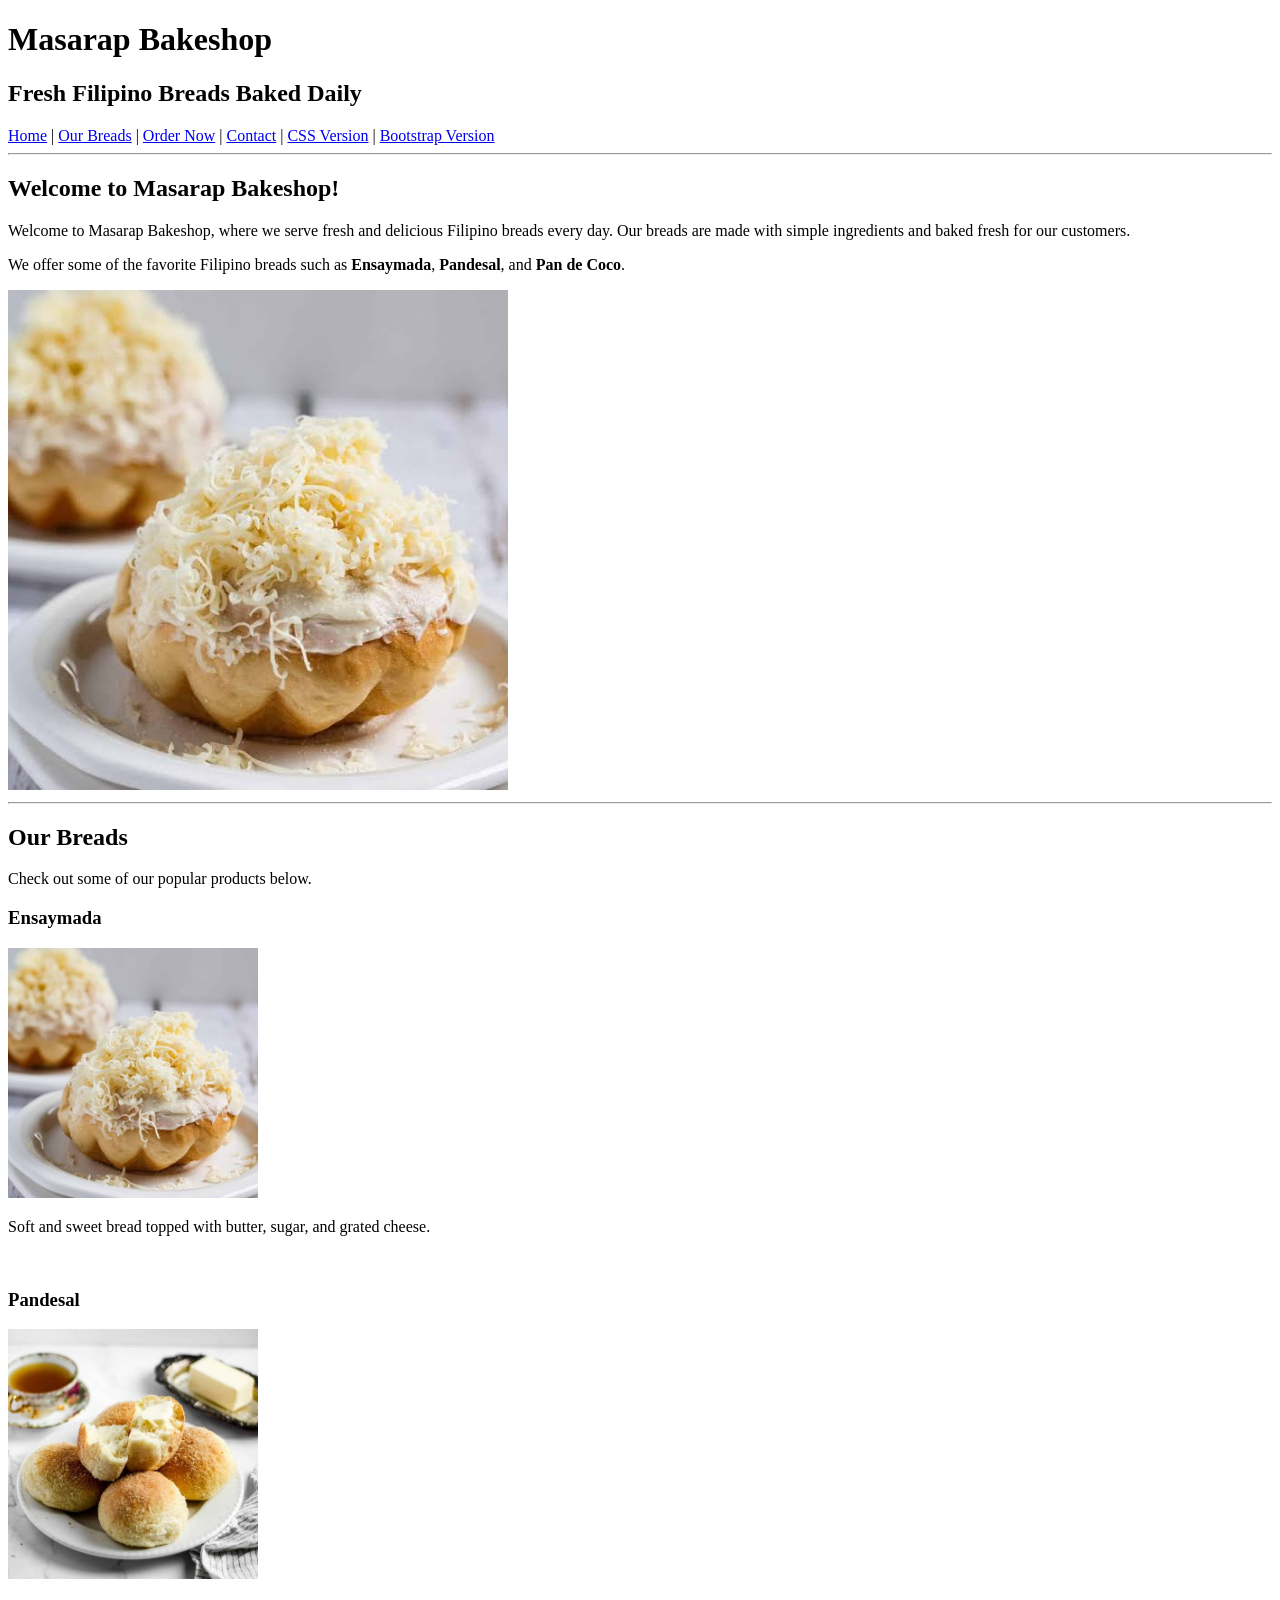
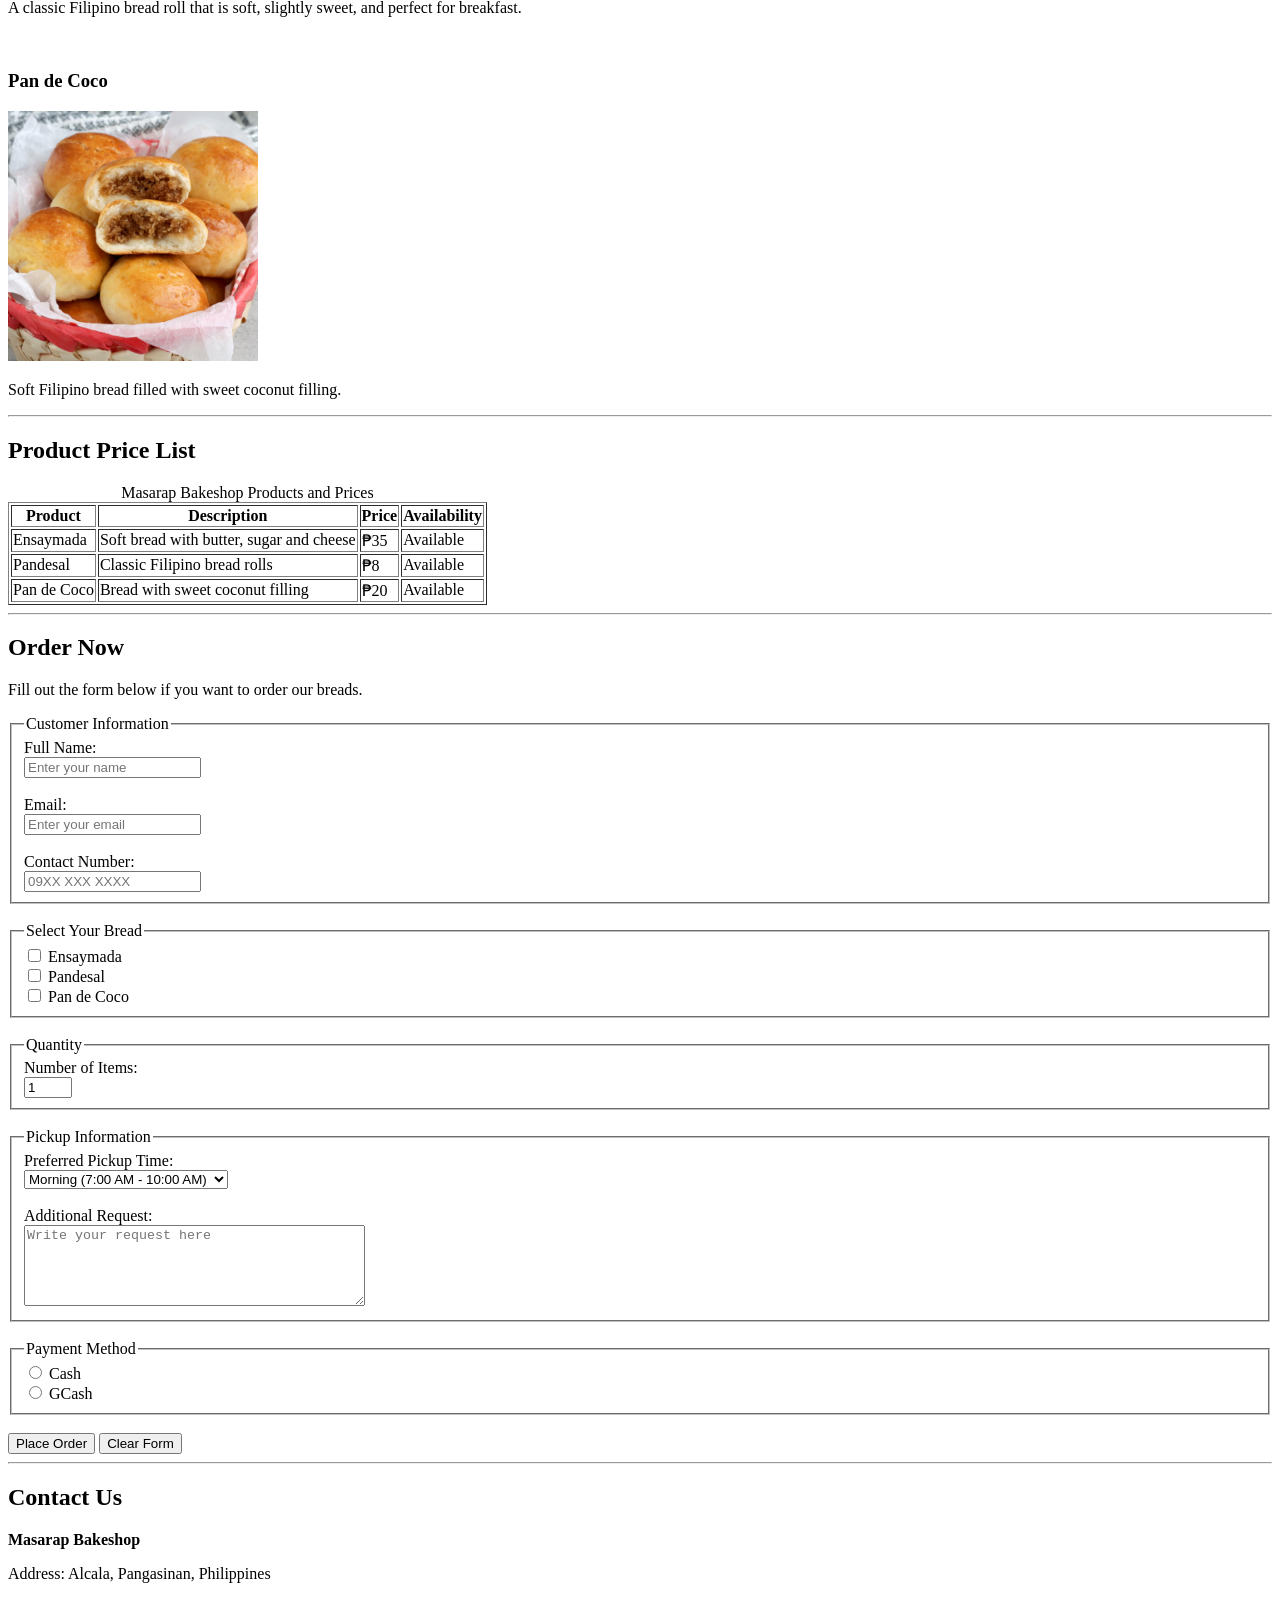
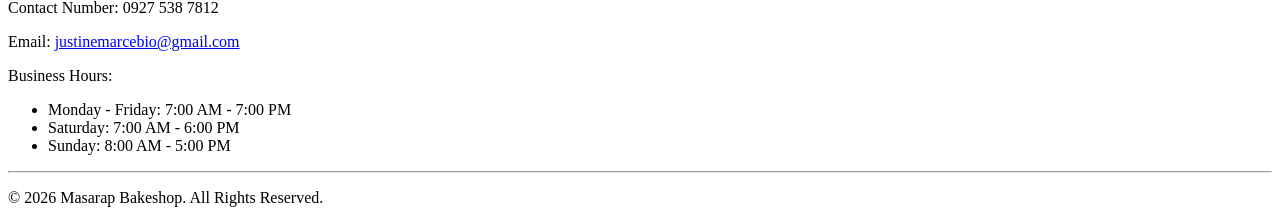
<file: index.html>
<!DOCTYPE html>
<html lang="en">

<head>
    <meta charset="UTF-8">
    <title>Masarap Bakeshop</title>
</head>

<body>

    <!-- HEADER -->
    <header>

        <h1>Masarap Bakeshop</h1>

        <h2>Fresh Filipino Breads Baked Daily</h2>

        <nav>
            <a href="#home">Home</a> |
            <a href="#products">Our Breads</a> |
            <a href="#order">Order Now</a> |
            <a href="#contact">Contact</a> |
            <a href="landing-css.html">CSS Version</a> |
            <a href="landing-bootstrap.html">Bootstrap Version</a>
        </nav>

    </header>

    <hr>

    <!-- HOME SECTION -->

    <div id="home">

        <h2>Welcome to Masarap Bakeshop!</h2>

        <p>
            Welcome to Masarap Bakeshop, where we serve fresh and delicious
            Filipino breads every day. Our breads are made with simple
            ingredients and baked fresh for our customers.
        </p>

        <p>
            We offer some of the favorite Filipino breads such as
            <strong>Ensaymada</strong>, <strong>Pandesal</strong>, and
            <strong>Pan de Coco</strong>.
        </p>

        <img src="images/product1.jpg"
             alt="Fresh Filipino bread"
             width="500">

    </div>

    <hr>

    <!-- PRODUCTS SECTION -->

    <div id="products">

        <h2>Our Breads</h2>

        <p>
            Check out some of our popular products below.
        </p>

        <!-- PRODUCT 1 -->

        <div>

            <h3>Ensaymada</h3>

            <img src="images/product1.jpg"
                 alt="Ensaymada"
                 width="250">

            <p>
                Soft and sweet bread topped with butter, sugar,
                and grated cheese.
            </p>

        </div>

        <br>

        <!-- PRODUCT 2 -->

        <div>

            <h3>Pandesal</h3>

            <img src="images/product2.jpg"
                 alt="Pandesal"
                 width="250">

            <p>
                A classic Filipino bread roll that is soft,
                slightly sweet, and perfect for breakfast.
            </p>

        </div>

        <br>

        <!-- PRODUCT 3 -->

        <div>

            <h3>Pan de Coco</h3>

            <img src="images/product3.jpg"
                 alt="Pan de Coco"
                 width="250">

            <p>
                Soft Filipino bread filled with sweet coconut filling.
            </p>

        </div>

    </div>

    <hr>

    <!-- PRICE TABLE -->

    <div>

        <h2>Product Price List</h2>

        <table border="1">

            <caption>
                Masarap Bakeshop Products and Prices
            </caption>

            <thead>

                <tr>
                    <th>Product</th>
                    <th>Description</th>
                    <th>Price</th>
                    <th>Availability</th>
                </tr>

            </thead>

            <tbody>

                <tr>
                    <td>Ensaymada</td>
                    <td>Soft bread with butter, sugar and cheese</td>
                    <td>₱35</td>
                    <td>Available</td>
                </tr>

                <tr>
                    <td>Pandesal</td>
                    <td>Classic Filipino bread rolls</td>
                    <td>₱8</td>
                    <td>Available</td>
                </tr>

                <tr>
                    <td>Pan de Coco</td>
                    <td>Bread with sweet coconut filling</td>
                    <td>₱20</td>
                    <td>Available</td>
                </tr>

            </tbody>

        </table>

    </div>

    <hr>

    <!-- ORDER SECTION -->

    <div id="order">

        <h2>Order Now</h2>

        <p>
            Fill out the form below if you want to order our breads.
        </p>

        <form action="#" method="post">

            <!-- PERSONAL INFORMATION -->

            <fieldset>

                <legend>Customer Information</legend>

                <label for="name">Full Name:</label>

                <br>

                <input type="text"
                       id="name"
                       name="name"
                       placeholder="Enter your name">

                <br><br>

                <label for="email">Email:</label>

                <br>

                <input type="email"
                       id="email"
                       name="email"
                       placeholder="Enter your email">

                <br><br>

                <label for="phone">Contact Number:</label>

                <br>

                <input type="tel"
                       id="phone"
                       name="phone"
                       placeholder="09XX XXX XXXX">

            </fieldset>

            <br>

            <!-- BREAD SELECTION -->

            <fieldset>

                <legend>Select Your Bread</legend>

                <input type="checkbox"
                       id="ensaymada"
                       name="bread"
                       value="Ensaymada">

                <label for="ensaymada">
                    Ensaymada
                </label>

                <br>

                <input type="checkbox"
                       id="pandesal"
                       name="bread"
                       value="Pandesal">

                <label for="pandesal">
                    Pandesal
                </label>

                <br>

                <input type="checkbox"
                       id="pandecoco"
                       name="bread"
                       value="Pan de Coco">

                <label for="pandecoco">
                    Pan de Coco
                </label>

            </fieldset>

            <br>

            <!-- QUANTITY -->

            <fieldset>

                <legend>Quantity</legend>

                <label for="quantity">
                    Number of Items:
                </label>

                <br>

                <input type="number"
                       id="quantity"
                       name="quantity"
                       min="1"
                       max="50"
                       value="1">

            </fieldset>

            <br>

            <!-- PICKUP TIME -->

            <fieldset>

                <legend>Pickup Information</legend>

                <label for="pickup">
                    Preferred Pickup Time:
                </label>

                <br>

                <select id="pickup" name="pickup">

                    <option value="morning">
                        Morning (7:00 AM - 10:00 AM)
                    </option>

                    <option value="afternoon">
                        Afternoon (1:00 PM - 5:00 PM)
                    </option>

                    <option value="evening">
                        Evening (5:00 PM - 7:00 PM)
                    </option>

                </select>

                <br><br>

                <label for="message">
                    Additional Request:
                </label>

                <br>

                <textarea id="message"
                          name="message"
                          rows="5"
                          cols="40"
                          placeholder="Write your request here"></textarea>

            </fieldset>

            <br>

            <!-- PAYMENT -->

            <fieldset>

                <legend>Payment Method</legend>

                <input type="radio"
                       id="cash"
                       name="payment"
                       value="Cash">

                <label for="cash">
                    Cash
                </label>

                <br>

                <input type="radio"
                       id="gcash"
                       name="payment"
                       value="GCash">

                <label for="gcash">
                    GCash
                </label>

            </fieldset>

            <br>

            <!-- BUTTONS -->

            <input type="submit" value="Place Order">

            <input type="reset" value="Clear Form">

        </form>

    </div>

    <hr>

    <!-- CONTACT SECTION -->

    <div id="contact">

        <h2>Contact Us</h2>

        <p>
            <strong>Masarap Bakeshop</strong>
        </p>

        <p>
            Address: Alcala, Pangasinan, Philippines
        </p>

        <p>
            Contact Number: 0927 538 7812
        </p>

        <p>
            Email:
            <a href="mailto:justinemarcebio@gmail.com">
                justinemarcebio@gmail.com
            </a>
        </p>

        <p>
            Business Hours:
        </p>

        <ul>
            <li>Monday - Friday: 7:00 AM - 7:00 PM</li>
            <li>Saturday: 7:00 AM - 6:00 PM</li>
            <li>Sunday: 8:00 AM - 5:00 PM</li>
        </ul>

    </div>

    <hr>

    <!-- FOOTER -->

    <footer>

        <p>
            &copy; 2026 Masarap Bakeshop. All Rights Reserved.
        </p>

    </footer>

</body>
</html>
</file>
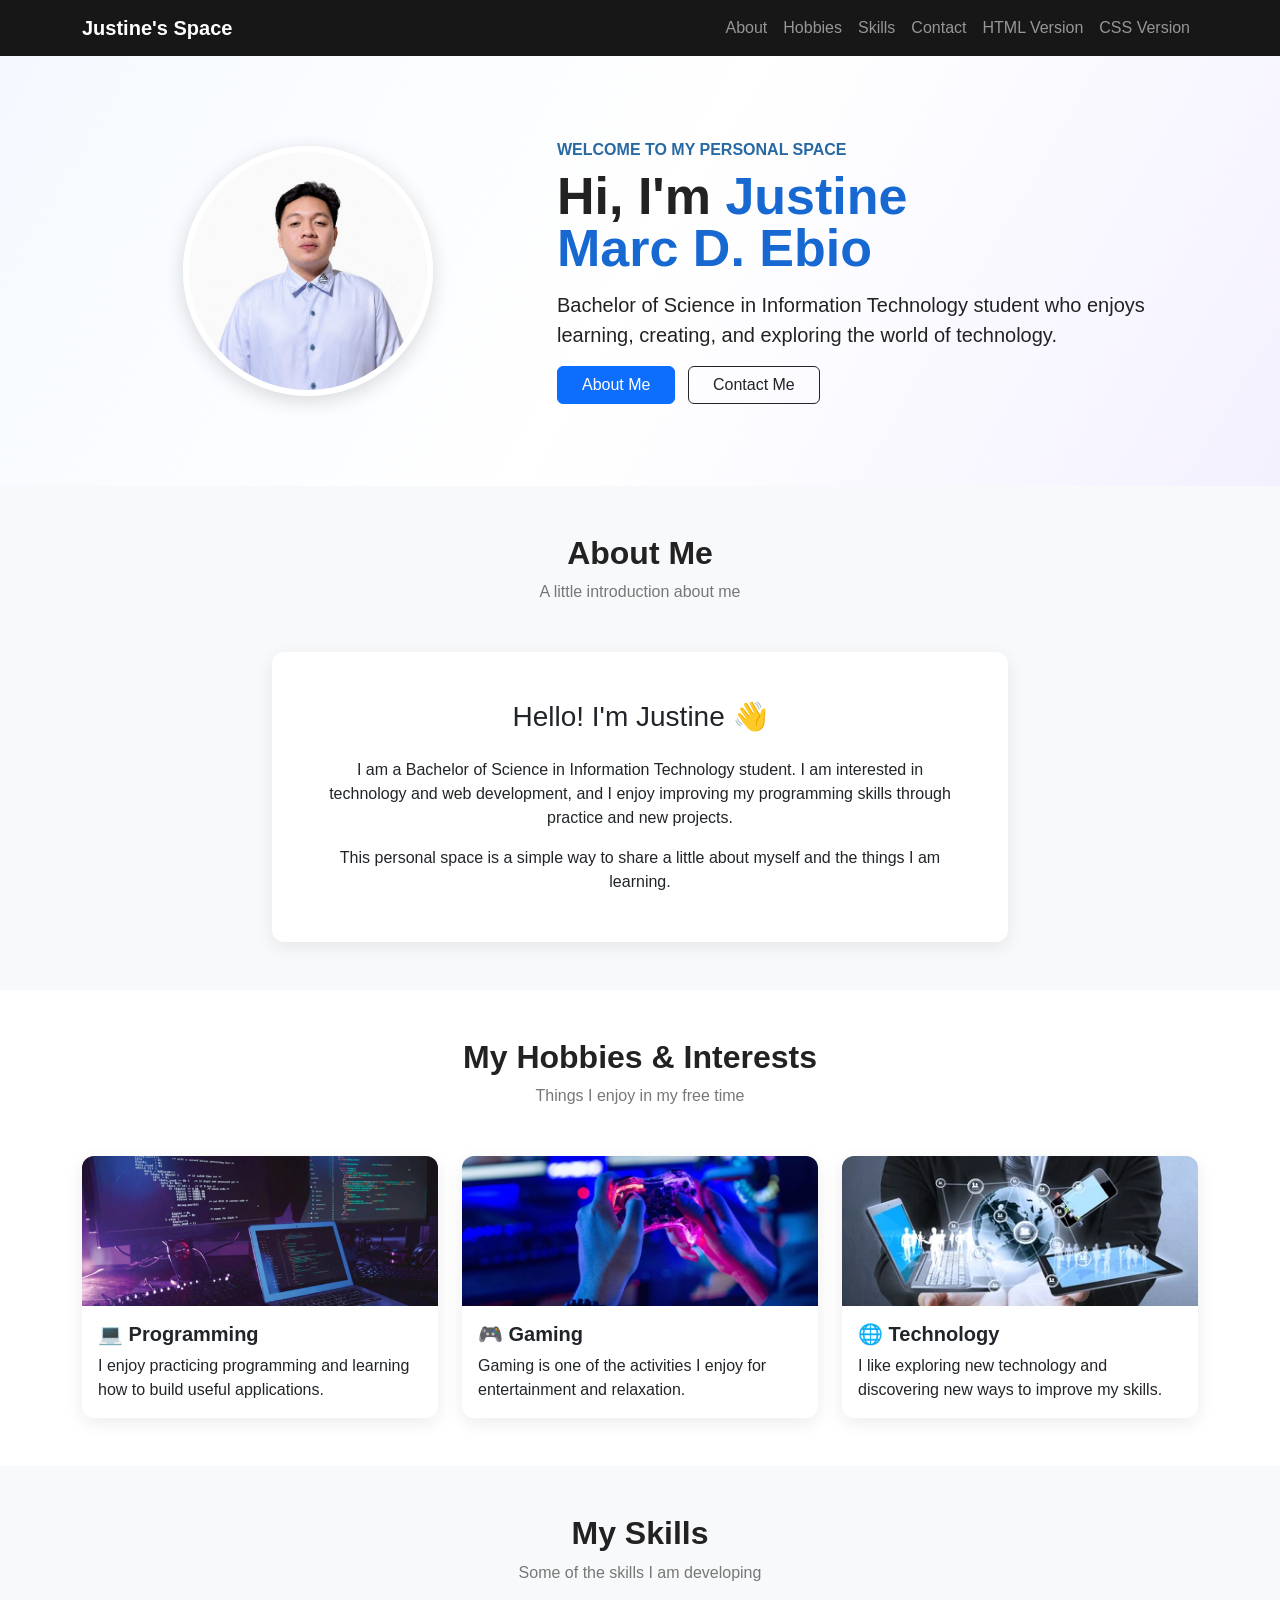
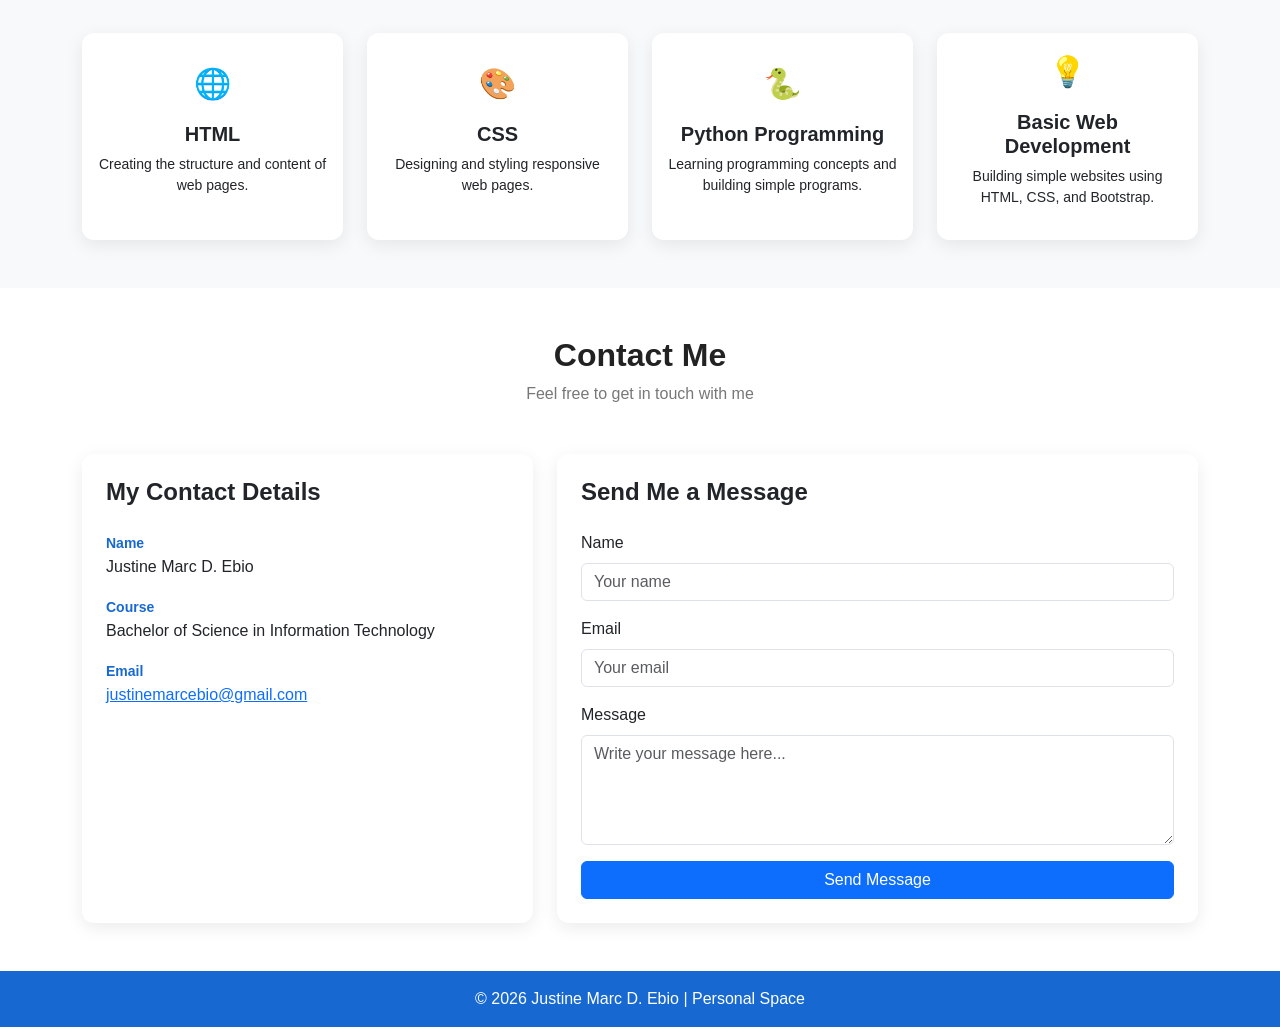
<file: landing-bootstrap.html>
<!DOCTYPE html>
<html lang="en">

<head>
    <meta charset="UTF-8">
    <meta name="viewport" content="width=device-width, initial-scale=1.0">

    <title>Justine Marc D. Ebio | Personal Space</title>

    <!-- Bootstrap CSS -->
    <link href="https://cdn.jsdelivr.net/npm/bootstrap@5.3.3/dist/css/bootstrap.min.css" rel="stylesheet">

    <style>
        body {
            font-family: Arial, sans-serif;
            background-color: #f8f9fa;
            color: #222;
        }

        html {
            scroll-behavior: smooth;
        }

        .navbar {
            background-color: #171717 !important;
        }

        .navbar-brand {
            font-weight: bold;
        }

        .hero {
            background: linear-gradient(120deg, #f5f9ff, #ffffff, #f4f1ff);
            min-height: 430px;
            display: flex;
            align-items: center;
        }

        .profile-img {
            width: 250px;
            height: 250px;
            object-fit: cover;
            border-radius: 50%;
            border: 6px solid white;
            box-shadow: 0 5px 20px rgba(0, 0, 0, 0.15);
        }

        .welcome {
            color: #2869a3;
            font-weight: bold;
            text-transform: uppercase;
        }

        .hero h1 {
            font-size: 52px;
            font-weight: 800;
            line-height: 1;
        }

        .hero h1 span {
            color: #1769d1;
        }

        .section-title {
            font-weight: bold;
        }

        .section-subtitle {
            color: #777;
        }

        .custom-card {
            border: none;
            border-radius: 12px;
            box-shadow: 0 5px 18px rgba(0, 0, 0, 0.08);
        }

        .hobby-img {
            height: 150px;
            object-fit: cover;
            border-radius: 12px 12px 0 0;
        }

        .skill-card {
            min-height: 180px;
            text-align: center;
            border: none;
            border-radius: 12px;
            box-shadow: 0 5px 18px rgba(0, 0, 0, 0.08);
        }

        .skill-icon {
            font-size: 30px;
        }

        .contact-card {
            border: none;
            border-radius: 12px;
            box-shadow: 0 5px 18px rgba(0, 0, 0, 0.08);
        }

        .contact-label {
            color: #1769d1;
            font-weight: bold;
            font-size: 14px;
        }

        footer {
            background-color: #1769d1;
        }

        @media (max-width: 768px) {
            .hero {
                text-align: center;
                padding: 50px 0;
            }

            .hero h1 {
                font-size: 40px;
            }

            .profile-img {
                width: 210px;
                height: 210px;
            }
        }
    </style>
</head>

<body>

    <!-- NAVIGATION -->

    <nav class="navbar navbar-expand-lg navbar-dark sticky-top">

        <div class="container">

            <a class="navbar-brand" href="#">
                Justine's Space
            </a>

            <button class="navbar-toggler"
                    type="button"
                    data-bs-toggle="collapse"
                    data-bs-target="#navbarMenu"
                    aria-controls="navbarMenu"
                    aria-expanded="false"
                    aria-label="Toggle navigation">

                <span class="navbar-toggler-icon"></span>

            </button>

            <div class="collapse navbar-collapse" id="navbarMenu">

                <ul class="navbar-nav ms-auto">

                    <li class="nav-item">
                        <a class="nav-link" href="#about">
                            About
                        </a>
                    </li>

                    <li class="nav-item">
                        <a class="nav-link" href="#hobbies">
                            Hobbies
                        </a>
                    </li>

                    <li class="nav-item">
                        <a class="nav-link" href="#skills">
                            Skills
                        </a>
                    </li>

                    <li class="nav-item">
                        <a class="nav-link" href="#contact">
                            Contact
                        </a>
                    </li>

                    <li class="nav-item">
                        <a class="nav-link" href="index.html">
                            HTML Version
                        </a>
                    </li>

                    <li class="nav-item">
                        <a class="nav-link" href="landing-css.html">
                            CSS Version
                        </a>
                    </li>

                </ul>

            </div>

        </div>

    </nav>


    <!-- HERO SECTION -->

    <section class="hero">

        <div class="container">

            <div class="row align-items-center">

                <div class="col-md-5 text-center mb-4 mb-md-0">

                    <img src="images/profile.jpg"
                         alt="Photo of Justine Marc D. Ebio"
                         class="profile-img">

                </div>

                <div class="col-md-7">

                    <p class="welcome mb-2">
                        Welcome to my personal space
                    </p>

                    <h1>
                        Hi, I'm
                        <span>
                            Justine<br>
                            Marc D. Ebio
                        </span>
                    </h1>

                    <p class="lead mt-3">
                        Bachelor of Science in Information Technology
                        student who enjoys learning, creating, and exploring
                        the world of technology.
                    </p>

                    <a href="#about"
                       class="btn btn-primary px-4 me-2">
                        About Me
                    </a>

                    <a href="#contact"
                       class="btn btn-outline-dark px-4">
                        Contact Me
                    </a>

                </div>

            </div>

        </div>

    </section>


    <!-- ABOUT ME -->

    <section id="about" class="py-5">

        <div class="container">

            <div class="text-center mb-5">

                <h2 class="section-title">
                    About Me
                </h2>

                <p class="section-subtitle">
                    A little introduction about me
                </p>

            </div>

            <div class="row justify-content-center">

                <div class="col-lg-8">

                    <div class="card custom-card">

                        <div class="card-body p-5 text-center">

                            <h3 class="mb-4">
                                Hello! I'm Justine 👋
                            </h3>

                            <p>
                                I am a Bachelor of Science in Information
                                Technology student. I am interested in
                                technology and web development, and I enjoy
                                improving my programming skills through
                                practice and new projects.
                            </p>

                            <p class="mb-0">
                                This personal space is a simple way to share
                                a little about myself and the things I am
                                learning.
                            </p>

                        </div>

                    </div>

                </div>

            </div>

        </div>

    </section>


    <!-- HOBBIES -->

    <section id="hobbies" class="py-5 bg-white">

        <div class="container">

            <div class="text-center mb-5">

                <h2 class="section-title">
                    My Hobbies & Interests
                </h2>

                <p class="section-subtitle">
                    Things I enjoy in my free time
                </p>

            </div>

            <div class="row g-4">

                <div class="col-md-4">

                    <div class="card custom-card h-100">

                        <img src="images/programming.png"
                             class="hobby-img"
                             alt="Computer programming">

                        <div class="card-body">

                            <h5 class="fw-bold">
                                💻 Programming
                            </h5>

                            <p class="mb-0">
                                I enjoy practicing programming and learning
                                how to build useful applications.
                            </p>

                        </div>

                    </div>

                </div>


                <div class="col-md-4">

                    <div class="card custom-card h-100">

                        <img src="images/gaming.jpg"
                             class="hobby-img"
                             alt="Gaming">

                        <div class="card-body">

                            <h5 class="fw-bold">
                                🎮 Gaming
                            </h5>

                            <p class="mb-0">
                                Gaming is one of the activities I enjoy for
                                entertainment and relaxation.
                            </p>

                        </div>

                    </div>

                </div>


                <div class="col-md-4">

                    <div class="card custom-card h-100">

                        <img src="images/technology.png"
                             class="hobby-img"
                             alt="Technology">

                        <div class="card-body">

                            <h5 class="fw-bold">
                                🌐 Technology
                            </h5>

                            <p class="mb-0">
                                I like exploring new technology and discovering
                                new ways to improve my skills.
                            </p>

                        </div>

                    </div>

                </div>

            </div>

        </div>

    </section>


    <!-- SKILLS -->

    <section id="skills" class="py-5">

        <div class="container">

            <div class="text-center mb-5">

                <h2 class="section-title">
                    My Skills
                </h2>

                <p class="section-subtitle">
                    Some of the skills I am developing
                </p>

            </div>

            <div class="row g-4">

                <div class="col-sm-6 col-lg-3">

                    <div class="card skill-card h-100">

                        <div class="card-body d-flex flex-column justify-content-center">

                            <div class="skill-icon mb-3">
                                🌐
                            </div>

                            <h5 class="fw-bold">
                                HTML
                            </h5>

                            <p class="small">
                                Creating the structure and content of
                                web pages.
                            </p>

                        </div>

                    </div>

                </div>


                <div class="col-sm-6 col-lg-3">

                    <div class="card skill-card h-100">

                        <div class="card-body d-flex flex-column justify-content-center">

                            <div class="skill-icon mb-3">
                                🎨
                            </div>

                            <h5 class="fw-bold">
                                CSS
                            </h5>

                            <p class="small">
                                Designing and styling responsive
                                web pages.
                            </p>

                        </div>

                    </div>

                </div>


                <div class="col-sm-6 col-lg-3">

                    <div class="card skill-card h-100">

                        <div class="card-body d-flex flex-column justify-content-center">

                            <div class="skill-icon mb-3">
                                🐍
                            </div>

                            <h5 class="fw-bold">
                                Python Programming
                            </h5>

                            <p class="small">
                                Learning programming concepts and
                                building simple programs.
                            </p>

                        </div>

                    </div>

                </div>


                <div class="col-sm-6 col-lg-3">

                    <div class="card skill-card h-100">

                        <div class="card-body d-flex flex-column justify-content-center">

                            <div class="skill-icon mb-3">
                                💡
                            </div>

                            <h5 class="fw-bold">
                                Basic Web Development
                            </h5>

                            <p class="small">
                                Building simple websites using HTML,
                                CSS, and Bootstrap.
                            </p>

                        </div>

                    </div>

                </div>

            </div>

        </div>

    </section>


    <!-- CONTACT -->

    <section id="contact" class="py-5 bg-white">

        <div class="container">

            <div class="text-center mb-5">

                <h2 class="section-title">
                    Contact Me
                </h2>

                <p class="section-subtitle">
                    Feel free to get in touch with me
                </p>

            </div>

            <div class="row g-4">

                <div class="col-md-5">

                    <div class="card contact-card h-100">

                        <div class="card-body p-4">

                            <h4 class="fw-bold mb-4">
                                My Contact Details
                            </h4>

                            <p>
                                <span class="contact-label">
                                    Name
                                </span>
                                <br>
                                Justine Marc D. Ebio
                            </p>

                            <p>
                                <span class="contact-label">
                                    Course
                                </span>
                                <br>
                                Bachelor of Science in Information Technology
                            </p>

                            <p>
                                <span class="contact-label">
                                    Email
                                </span>
                                <br>

                                <a href="mailto:justinemarcebio@gmail.com">
                                    justinemarcebio@gmail.com
                                </a>

                            </p>

                        </div>

                    </div>

                </div>


                <div class="col-md-7">

                    <div class="card contact-card">

                        <div class="card-body p-4">

                            <h4 class="fw-bold mb-4">
                                Send Me a Message
                            </h4>

                            <form>

                                <div class="mb-3">

                                    <label for="name"
                                           class="form-label">
                                        Name
                                    </label>

                                    <input type="text"
                                           class="form-control"
                                           id="name"
                                           placeholder="Your name">

                                </div>


                                <div class="mb-3">

                                    <label for="email"
                                           class="form-label">
                                        Email
                                    </label>

                                    <input type="email"
                                           class="form-control"
                                           id="email"
                                           placeholder="Your email">

                                </div>


                                <div class="mb-3">

                                    <label for="message"
                                           class="form-label">
                                        Message
                                    </label>

                                    <textarea class="form-control"
                                              id="message"
                                              rows="4"
                                              placeholder="Write your message here..."></textarea>

                                </div>


                                <button type="submit"
                                        class="btn btn-primary w-100">
                                    Send Message
                                </button>

                            </form>

                        </div>

                    </div>

                </div>

            </div>

        </div>

    </section>


    <!-- FOOTER -->

    <footer class="text-white text-center py-3">

        <p class="mb-0">
            © 2026 Justine Marc D. Ebio | Personal Space
        </p>

    </footer>


    <!-- Bootstrap JavaScript -->

    <script src="https://cdn.jsdelivr.net/npm/bootstrap@5.3.3/dist/js/bootstrap.bundle.min.js"></script>

</body>

</html>
</file>
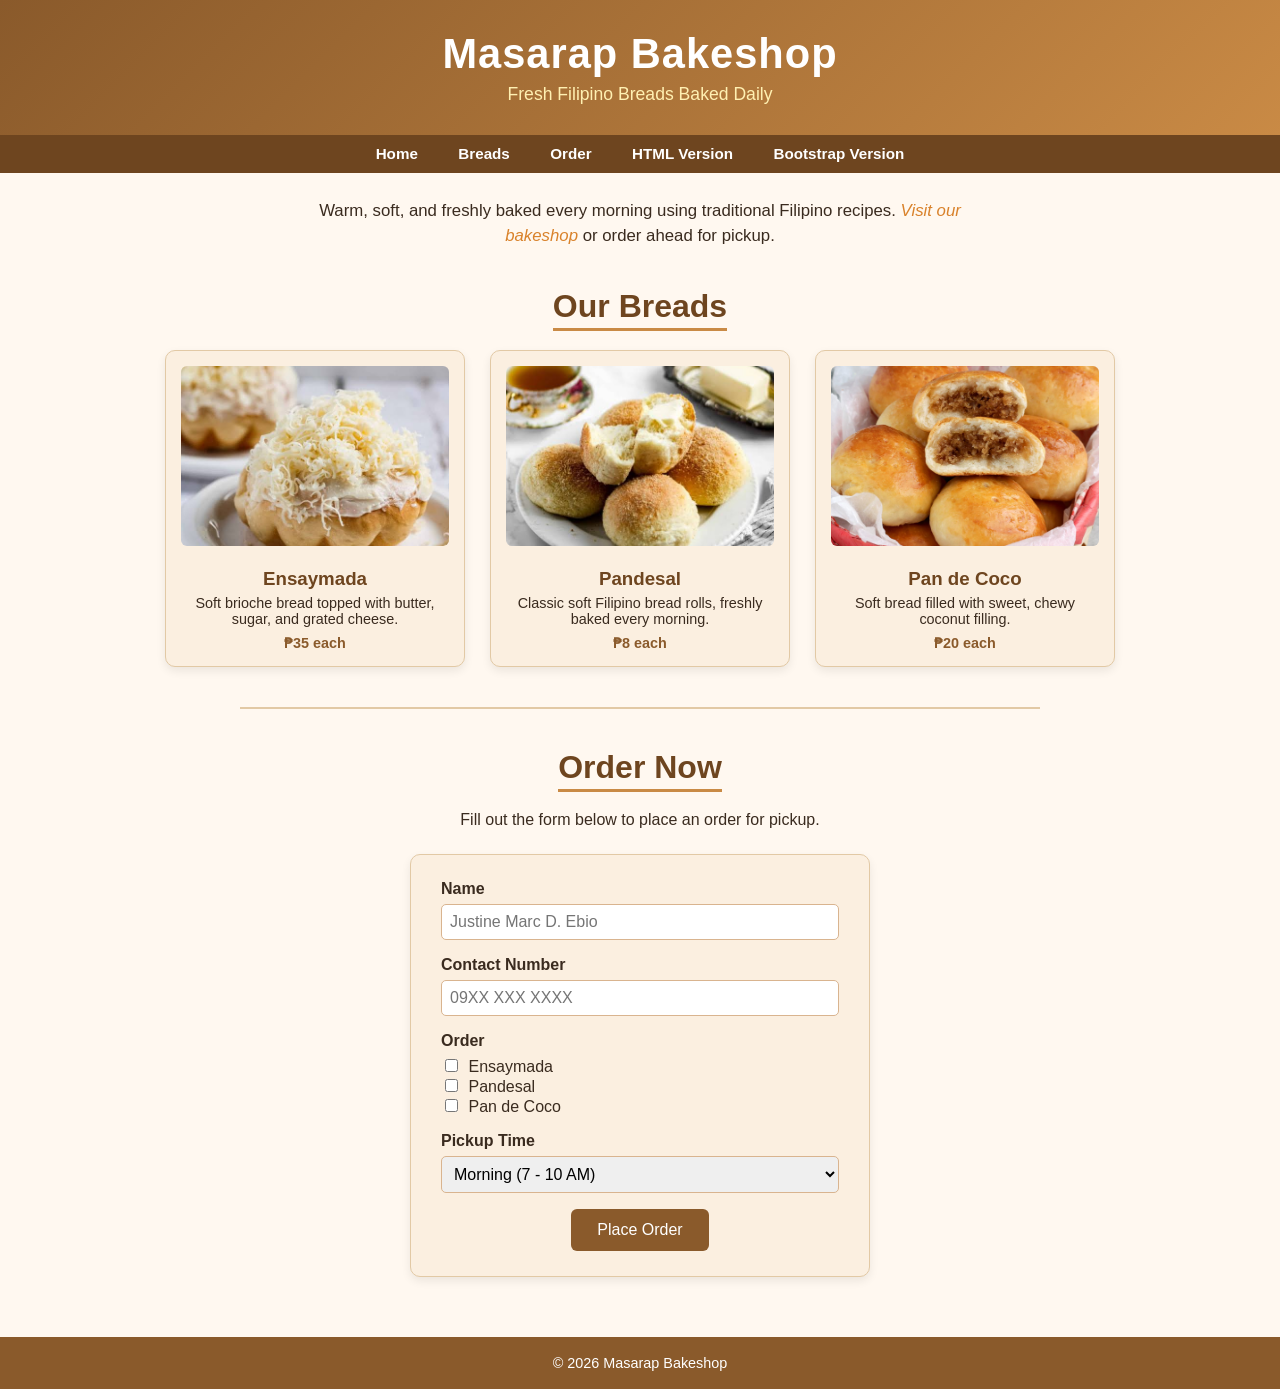
<file: landing-css.html>
<!DOCTYPE html>
<html lang="en">
<head>
    <meta charset="UTF-8">
    <title>Masarap Bakeshop</title>

    <!-- EXTERNAL CSS -->
    <link rel="stylesheet" href="style.css">

    <!-- INTERNAL CSS -->
    <style>
        .highlight {
            color: #d9822b;
            font-style: italic;
        }

        .section-title span {
            border-bottom: 3px solid #c98a45;
            padding-bottom: 4px;
        }

        @media (max-width: 600px) {
            header h1 {
                font-size: 1.8em;
            }
        }
    </style>
</head>

<body>

    <!-- HEADER -->
    <header>
        <h1>Masarap Bakeshop</h1>
        <p>Fresh Filipino Breads Baked Daily</p>
    </header>

    <!-- NAVIGATION -->
    <nav>
        <a href="#home">Home</a>
        <a href="#products">Breads</a>
        <a href="#order">Order</a>
        <a href="index.html">HTML Version</a>
        <a href="landing-bootstrap.html">Bootstrap Version</a>
    </nav>

    <!-- HOME -->
    <a name="home"></a>

    <div class="intro">
        <p>
            Warm, soft, and freshly baked every morning using traditional
            Filipino recipes.
            <span class="highlight">Visit our bakeshop</span>
            or order ahead for pickup.
        </p>
    </div>

    <!-- PRODUCTS -->
    <a name="products"></a>

    <h2 class="section-title">
        <span>Our Breads</span>
    </h2>

    <div class="products">

        <!-- ENSAYMADA -->
        <div class="product-card">

            <img src="images/product1.jpg" alt="Ensaymada">

            <h3>Ensaymada</h3>

            <p>
                Soft brioche bread topped with butter,
                sugar, and grated cheese.
            </p>

            <p class="price">₱35 each</p>

        </div>

        <!-- PANDESAL -->
        <div class="product-card">

            <img src="images/product2.jpg" alt="Pandesal">

            <h3>Pandesal</h3>

            <p>
                Classic soft Filipino bread rolls,
                freshly baked every morning.
            </p>

            <p class="price">₱8 each</p>

        </div>

        <!-- PAN DE COCO -->
        <div class="product-card">

            <img src="images/product3.jpg" alt="Pan de Coco">

            <h3>Pan de Coco</h3>

            <p>
                Soft bread filled with sweet,
                chewy coconut filling.
            </p>

            <p class="price">₱20 each</p>

        </div>

    </div>

    <!-- DIVIDER -->
    <hr class="divider">

    <!-- ORDER FORM -->
    <a name="order"></a>

    <div class="order-section">

        <h2 class="section-title">
            <span>Order Now</span>
        </h2>

        <p>
            Fill out the form below to place an order for pickup.
        </p>

        <form class="order-form" action="#" method="post">

            <!-- NAME -->
            <div class="form-row">

                <label for="fullname">Name</label>

                <input
                    type="text"
                    id="fullname"
                    name="fullname"
                    placeholder="Justine Marc D. Ebio"
                >

            </div>

            <!-- CONTACT NUMBER -->
            <div class="form-row">

                <label for="phone">Contact Number</label>

                <input
                    type="text"
                    id="phone"
                    name="phone"
                    placeholder="09XX XXX XXXX"
                >

            </div>

            <!-- ORDER -->
            <div class="form-row">

                <label>Order</label>

                <input
                    type="checkbox"
                    name="order"
                    value="ensaymada"
                    id="c1"
                >

                <label
                    for="c1"
                    style="display:inline; font-weight:normal;"
                >
                    Ensaymada
                </label>

                <br>

                <input
                    type="checkbox"
                    name="order"
                    value="pandesal"
                    id="c2"
                >

                <label
                    for="c2"
                    style="display:inline; font-weight:normal;"
                >
                    Pandesal
                </label>

                <br>

                <input
                    type="checkbox"
                    name="order"
                    value="pandecoco"
                    id="c3"
                >

                <label
                    for="c3"
                    style="display:inline; font-weight:normal;"
                >
                    Pan de Coco
                </label>

            </div>

            <!-- PICKUP TIME -->
            <div class="form-row">

                <label for="pickup">Pickup Time</label>

                <select id="pickup" name="pickup">

                    <option value="morning">
                        Morning (7 - 10 AM)
                    </option>

                    <option value="afternoon">
                        Afternoon (1 - 5 PM)
                    </option>

                </select>

            </div>

            <!-- SUBMIT BUTTON -->
            <div
                class="form-row"
                style="text-align:center; margin-bottom:0;"
            >

                <button
                    type="submit"
                    class="submit-btn"
                >
                    Place Order
                </button>

            </div>

        </form>

    </div>

    <!-- FOOTER -->
    <footer>
        &copy; 2026 Masarap Bakeshop
    </footer>

</body>
</html>
</file>
<file: style.css>
/* =========================================
   MASARAP BAKESHOP
   EXTERNAL CSS
   ========================================= */

/* UNIVERSAL SELECTOR */
* {
    box-sizing: border-box;
}

/* BODY */
body {
    margin: 0;
    font-family: "Segoe UI", Arial, sans-serif;
    background-color: #fff8f0;
    color: #3a2b1f;
}

/* HEADER */
header {
    background: linear-gradient(
        135deg,
        #8a5a2b,
        #c98a45
    );

    padding: 30px 20px;
    text-align: center;
    color: white;
}

/* HEADER TITLE */
header h1 {
    margin: 0;
    font-size: 2.6em;
    letter-spacing: 1px;
}

/* HEADER SUBTITLE */
header p {
    margin: 6px 0 0;
    font-size: 1.1em;
    color: #fff0b2;
}

/* NAVIGATION */
nav {
    background-color: #6e451f;
    text-align: center;
    padding: 10px;
}

/* NAVIGATION LINKS */
nav a {
    color: white;
    text-decoration: none;
    margin: 0 18px;
    font-weight: bold;
    font-size: 0.95em;
}

/* NAVIGATION HOVER */
nav a:hover {
    color: #ffd699;
    text-decoration: underline;
}

/* INTRODUCTION */
.intro {
    max-width: 700px;
    margin: 25px auto;
    text-align: center;
    font-size: 1.05em;
    line-height: 1.5em;
}

/* SECTION TITLES */
.section-title {
    text-align: center;
    font-size: 2em;
    color: #6e451f;
    margin: 40px 0 25px;
}

/* PRODUCTS CONTAINER */
.products {
    display: flex;
    flex-wrap: wrap;
    justify-content: center;
    gap: 25px;
    max-width: 1100px;
    margin: 0 auto;
    padding: 0 20px;
}

/* PRODUCT CARD */
.product-card {
    background-color: #fbefe0;
    border: 1px solid #e2c9a5;
    border-radius: 10px;
    width: 300px;
    padding: 15px;
    text-align: center;

    box-shadow: 0 4px 10px rgba(0, 0, 0, 0.08);

    transition:
        transform 0.2s ease,
        box-shadow 0.2s ease;
}

/* PRODUCT CARD HOVER */
.product-card:hover {
    transform: translateY(-6px);
    box-shadow: 0 8px 18px rgba(0, 0, 0, 0.15);
}

/* PRODUCT IMAGE */
.product-card img {
    width: 100%;
    height: 180px;
    object-fit: cover;
    border-radius: 6px;
    margin-bottom: 10px;
}

/* PRODUCT TITLE */
.product-card h3 {
    margin: 8px 0 5px;
    color: #6e451f;
}

/* PRODUCT DESCRIPTION */
.product-card p {
    font-size: 0.9em;
    margin: 0 8px;
}

/* PRICE */
.price {
    font-weight: bold;
    color: #8a5a2b;
    font-size: 1.05em;
    margin-top: 8px !important;
}

/* DIVIDER */
.divider {
    width: 80%;
    max-width: 800px;
    margin: 40px auto;
    border: none;
    border-top: 2px solid #e2c9a5;
}

/* ORDER SECTION */
.order-section {
    text-align: center;
    padding: 0 20px 20px;
}

/* ORDER FORM */
.order-form {
    max-width: 460px;
    margin: 25px auto 0;
    background-color: #fbefe0;
    border: 1px solid #e2c9a5;
    border-radius: 10px;
    padding: 25px 30px;
    text-align: left;

    box-shadow: 0 4px 10px rgba(0, 0, 0, 0.08);
}

/* FORM ROW */
.form-row {
    margin-bottom: 16px;
}

/* FORM LABEL */
.form-row label {
    display: block;
    font-weight: bold;
    margin-bottom: 6px;
}

/* TEXT INPUT AND SELECT */
.form-row input[type="text"],
.form-row select {
    width: 100%;
    padding: 8px;
    border: 1px solid #d9b48f;
    border-radius: 5px;
    font-size: 1em;
}

/* CHECKBOX */
.form-row input[type="checkbox"] {
    margin-right: 6px;
}

/* SUBMIT BUTTON */
.submit-btn {
    background-color: #8a5a2b;
    color: white;
    border: none;
    padding: 12px 26px;
    border-radius: 6px;
    font-size: 1em;
    cursor: pointer;
}

/* SUBMIT BUTTON HOVER */
.submit-btn:hover {
    background-color: #6e451f;
}

/* FOOTER */
footer {
    background-color: #8a5a2b;
    color: white;
    text-align: center;
    padding: 18px;
    margin-top: 40px;
    font-size: 0.9em;
}

/* RESPONSIVE DESIGN */
@media (max-width: 600px) {

    header h1 {
        font-size: 1.8em;
    }

    nav a {
        margin: 0 8px;
    }

    .product-card {
        width: 90%;
    }

    .order-form {
        width: 95%;
    }
}
</file>
